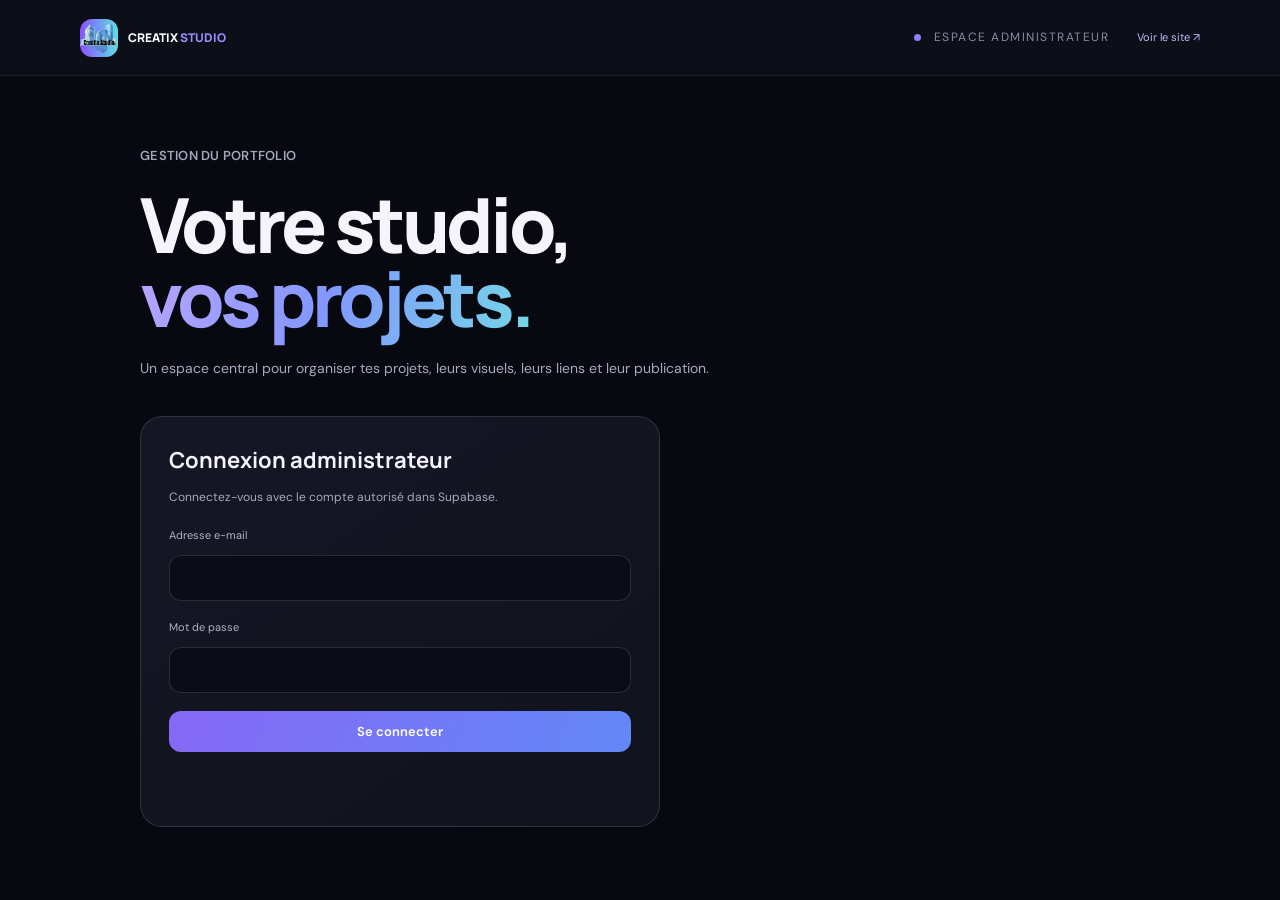
<file: admin.html>
<!doctype html>
<html lang="fr">
<head>
<meta charset="utf-8"><meta name="viewport" content="width=device-width,initial-scale=1">
<meta name="theme-color" content="#080910"><title>Administration — Creatix Studio</title><link rel="icon" type="image/png" sizes="128x128" href="assets/favicon.png">
<link rel="preconnect" href="https://fonts.googleapis.com"><link rel="preconnect" href="https://fonts.gstatic.com" crossorigin>
<link href="https://fonts.googleapis.com/css2?family=DM+Sans:wght@400;500;600;700&family=Manrope:wght@400;500;600;700;800&display=swap" rel="stylesheet">
<link rel="stylesheet" href="styles.css"><link rel="stylesheet" href="admin.css"><link rel="stylesheet" href="refine.css?v=12">
</head>
<body class="admin-body">
<header class="admin-header"><a class="admin-brand" href="index.html"><img src="assets/logo-creatix.png" alt=""><span>CREATIX <i>STUDIO</i></span></a><div><span class="admin-indicator"></span> ESPACE ADMINISTRATEUR</div><a href="index.html" class="admin-back">Voir le site ↗</a></header>
<main class="admin-main">
  <div class="admin-intro"><div class="eyebrow">GESTION DU PORTFOLIO</div><h1>Votre studio,<br><span class="gradient-text">vos projets.</span></h1><p>Un espace central pour organiser tes projets, leurs visuels, leurs liens et leur publication.</p></div>
  <section id="login-panel" class="admin-login"><h2>Connexion administrateur</h2><p>Connectez-vous avec le compte autorisé dans Supabase.</p><form id="login-form"><label for="admin-email">Adresse e-mail</label><input id="admin-email" name="email" type="email" autocomplete="username" required><label for="admin-password">Mot de passe</label><input id="admin-password" name="password" type="password" autocomplete="current-password" required><button class="admin-button primary" type="submit">Se connecter</button></form><p class="admin-feedback" id="login-feedback" role="status"></p></section>
  <section id="admin-workspace" hidden>
    <div class="admin-session"><span id="admin-session-email"></span><button class="admin-button" id="logout-button" type="button">Se déconnecter</button></div>
    <div class="admin-warning"><strong>Administration en ligne :</strong> les modifications sont enregistrées dans Supabase et deviennent visibles par tous les visiteurs. Les autorisations sont également vérifiées par la base de données.</div>
    <details class="admin-guide" open><summary>Dimensions idéales des images</summary><table>
      <tr><th>Logo d'un projet</th><td><b>512 × 512 px</b> · carré · PNG ou WebP (fond transparent possible)</td></tr>
      <tr><th>Captures (téléphone)</th><td><b>1080 × 2340 px</b> · portrait 9:19,5 · captures d'écran brutes, sans bordure</td></tr>
      <tr><th>Captures (paysage / web)</th><td><b>1920 × 1080 px</b> · 16:9</td></tr>
      <tr><th>Visuel d'accueil</th><td>C'est la <b>1re capture</b> des 3 premiers projets publiés (selon l'ordre d'affichage), en portrait 1080 × 2340 px</td></tr>
      <tr><th>Photo de profil du studio</th><td><b>512 × 512 px</b> · carré</td></tr>
      <tr><th>Bannière du studio</th><td><b>1920 × 600 px</b> · sujet au centre</td></tr>
      <tr><th>Limites</th><td>PNG, JPG ou WebP · 10 Mo maximum par image</td></tr></table></details>
    <section class="admin-identity"><div class="admin-section-heading"><h2>Identité du studio</h2><p>Photo de profil et bannière partagées sur tous les appareils via Supabase Storage.</p></div><div class="identity-grid"><div class="identity-card"><h3>Photo de profil / logo</h3><small class="admin-hint">Idéal : 512 × 512 px, carré.</small><img id="profile-preview" class="identity-preview avatar-preview" src="assets/logo-creatix.png" alt="Aperçu du profil"><input id="profile-upload" type="file" accept="image/png,image/jpeg,image/webp"><button class="admin-button" id="upload-profile" type="button">Enregistrer la photo</button></div><div class="identity-card"><h3>Bannière du studio</h3><small class="admin-hint">Idéal : 1920 × 600 px, sujet au centre.</small><img id="banner-preview" class="identity-preview banner-preview" alt="Aperçu de la bannière" hidden><input id="banner-upload" type="file" accept="image/png,image/jpeg,image/webp"><button class="admin-button" id="upload-banner" type="button">Enregistrer la bannière</button></div></div><p class="admin-feedback" id="identity-feedback" role="status"></p></section>
    <section class="admin-toolbar"><div><h2>Projets</h2><p id="project-count">Chargement…</p></div><button class="admin-button primary" id="add-project" type="button">＋ Ajouter un projet</button></section>
    <div id="project-list" class="admin-list"></div>
    <div class="admin-actions"><button class="admin-button primary" id="save-all" type="button">Enregistrer et publier</button></div>
    <p class="admin-feedback" id="feedback" role="status"></p>
  </section>
</main>
<script src="supabase-config.js"></script><script type="module" src="admin.js"></script>
</body></html>
</file>
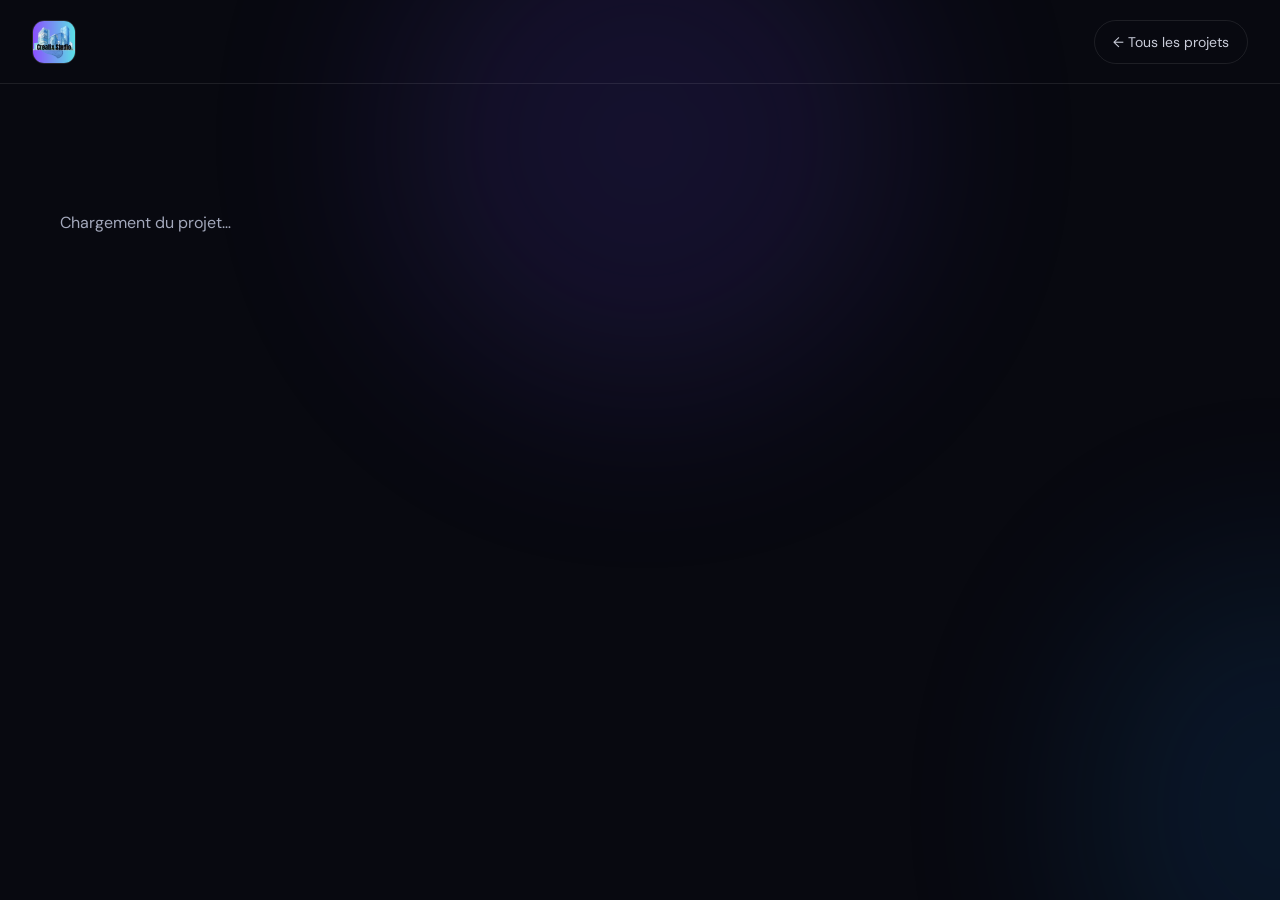
<file: projet.html>
<!doctype html>
<html lang="fr">
<head>
  <meta charset="utf-8">
  <meta name="viewport" content="width=device-width, initial-scale=1, viewport-fit=cover">
  <meta name="theme-color" content="#080910">
  <title>Projet — Creatix Studio</title>
  <link rel="icon" type="image/png" href="assets/favicon.png">
  <link rel="preconnect" href="https://fonts.googleapis.com"><link rel="preconnect" href="https://fonts.gstatic.com" crossorigin>
  <link href="https://fonts.googleapis.com/css2?family=DM+Sans:wght@400;500;600;700&family=Manrope:wght@400;500;600;700;800&display=swap" rel="stylesheet">
  <link rel="stylesheet" href="styles.css"><link rel="stylesheet" href="refine.css?v=12"><link rel="stylesheet" href="project.css?v=10">
</head>
<body class="project-page">
  <div class="ambient ambient-one" aria-hidden="true"></div><div class="ambient ambient-two" aria-hidden="true"></div>
  <header class="site-header"><a class="brand" href="index.html" aria-label="Creatix Studio, accueil"><img class="brand-logo" src="assets/logo-creatix.png" alt="Creatix Studio"></a><a class="back-link" href="index.html#projets">← Tous les projets</a></header>
  <main id="project-root" class="project-main"><p class="p-loading">Chargement du projet…</p></main>
  <div class="lightbox" id="lightbox" aria-hidden="true"><button class="lb-close" type="button" aria-label="Fermer">×</button><img alt=""></div>
  <script src="supabase-config.js"></script>
  <script type="module" src="projet.js"></script>
  <script src="enhance.js" defer></script>
</body>
</html>
</file>
<file: styles.css>
:root{--bg:#080910;--panel:#10121d;--panel2:#141725;--text:#f4f5fb;--muted:#989caf;--line:rgba(255,255,255,.09);--purple:#9b7bff;--blue:#5a8cff;--cyan:#66d9ed;--font:'DM Sans',sans-serif;--display:'Manrope',sans-serif}*{box-sizing:border-box}html{scroll-behavior:smooth;scroll-padding-top:90px}body{margin:0;background:var(--bg);color:var(--text);font-family:var(--font);overflow-x:hidden}a{color:inherit;text-decoration:none}.ambient{position:absolute;z-index:-1;pointer-events:none;border-radius:50%;filter:blur(100px);opacity:.15}.ambient-one{width:520px;height:520px;top:0;left:45%;background:#6444d8}.ambient-two{width:400px;height:500px;top:1150px;right:-240px;background:#176cbd}.section-wrap{width:min(1160px,calc(100% - 64px));margin-inline:auto}.site-header{height:88px;width:min(1320px,calc(100% - 64px));margin:auto;display:flex;align-items:center;justify-content:space-between;border-bottom:1px solid var(--line);position:relative;z-index:10}.brand{display:flex;align-items:center;gap:12px;font:800 13px var(--display);letter-spacing:1.3px}.brand-light{font-weight:500;color:#a7aabc}.brand-mark{width:30px;height:30px;border:1.5px solid #9a80ff;border-radius:10px;display:grid;place-items:center;transform:rotate(-9deg);box-shadow:0 0 22px #7955ff35}.brand-mark span{width:13px;height:13px;border:3px solid #b8a6ff;border-right-color:transparent;border-radius:50%;transform:rotate(-35deg)}.main-nav{display:flex;align-items:center;gap:38px;font-size:12px;color:#c0c3d0}.main-nav>a:not(.nav-contact):hover,.text-link:hover{color:white}.nav-contact{padding:13px 17px;border:1px solid #ffffff2c;border-radius:7px;color:white;transition:.25s}.nav-contact:hover{background:#fff;color:#090a12}.nav-contact span{margin-left:12px}.menu-toggle{display:none}.hero{min-height:690px;display:grid;grid-template-columns:1fr 1fr;align-items:center;position:relative;padding-top:35px;padding-bottom:65px}.hero-copy{position:relative;z-index:2;padding-bottom:30px}.eyebrow{font-size:10px;letter-spacing:2px;color:#aaaec1;font-weight:700;display:flex;align-items:center;gap:10px}.pulse-dot,.tag-dot{width:7px;height:7px;border-radius:50%;background:#7ce0cf;box-shadow:0 0 12px #7ce0cf}.hero h1,.section-heading h2,.studio-copy h2,.contact-inner h2{font:700 clamp(54px,6.4vw,88px)/1.04 var(--display);letter-spacing:-5px;margin:30px 0 23px}.gradient-text{background:linear-gradient(105deg,#b9a4ff 0%,#8297ff 48%,#74d8e7 100%);-webkit-background-clip:text;background-clip:text;color:transparent}.hero-lead{max-width:470px;font-size:16px;line-height:1.85;color:#aeb2c2}.hero-actions{display:flex;align-items:center;gap:30px;margin-top:35px}.button{min-height:50px;padding:0 20px;display:inline-flex;align-items:center;gap:26px;border-radius:6px;font-size:12px;font-weight:700;transition:transform .2s,box-shadow .2s}.button:hover{transform:translateY(-3px);box-shadow:0 12px 35px #7155db38}.button-primary{background:linear-gradient(110deg,#8a6bfa,#638cfb);color:white}.button-primary span{font-size:17px}.text-link{font-size:12px;color:#d1d3df;font-weight:600}.text-link span{margin-left:10px;color:#a996ff}.hero-note{display:flex;align-items:center;gap:12px;margin-top:70px;font-size:8px;letter-spacing:1.7px;color:#73788d}.note-line{width:32px;height:1px;background:#7e6bca}.hero-art{height:520px;position:relative;display:grid;place-items:center}.art-grid{position:absolute;inset:30px 0;background-image:linear-gradient(#ffffff09 1px,transparent 1px),linear-gradient(90deg,#ffffff09 1px,transparent 1px);background-size:36px 36px;mask-image:radial-gradient(ellipse,black 0%,transparent 72%);opacity:.6}.orbit{position:absolute;border:1px solid #a69aff28;border-radius:50%;transform:rotate(-28deg)}.orbit-a{width:430px;height:220px}.orbit-b{width:350px;height:460px;transform:rotate(58deg);border-color:#68b8e52c}.orbit-c{width:490px;height:300px;transform:rotate(76deg);border-style:dashed;border-color:#9c82ff25}.art-core{width:250px;height:250px;border-radius:50%;position:relative;display:grid;place-items:center;background:radial-gradient(circle at 35% 30%,#34305c,#15172c 48%,#0c0d17 72%);box-shadow:inset 0 0 45px #9e8aff28,0 0 100px #6e58d52c;border:1px solid #b9a9ff38}.core-glow{position:absolute;inset:18px;border-radius:50%;border:1px solid #a7a1ff30;box-shadow:0 0 30px #8e75ff25}.core-c{font:800 145px/.8 var(--display);letter-spacing:-18px;padding-right:16px;background:linear-gradient(135deg,#f4efff,#a58bff 55%,#5fcde6);color:transparent;background-clip:text;filter:drop-shadow(0 0 25px #a18aff72)}.core-caption{position:absolute;bottom:48px;right:23px;font:800 8px/1.4 var(--display);letter-spacing:2px;color:#d5d1f3}.core-caption span{color:#8c91ac;font-weight:500}.float-tag{position:absolute;padding:11px 14px;border:1px solid #ffffff1a;background:#10121dcc;backdrop-filter:blur(12px);border-radius:5px;font-size:8px;letter-spacing:1.5px;color:#c7c9d6;box-shadow:0 12px 40px #0005}.tag-top{top:75px;right:0}.tag-icon{font-size:15px;color:#ad9bff;margin-right:8px}.tag-bottom{bottom:70px;left:2px}.tag-dot{display:inline-block;margin-right:8px;width:6px;height:6px}.art-cross{position:absolute;color:#a797ff;font-size:22px;font-weight:200}.cross-one{top:100px;left:45px}.cross-two{right:50px;bottom:120px}.hero-index{position:absolute;bottom:30px;right:0;display:flex;align-items:center;gap:13px;color:#656a7d;font-size:9px}.hero-index span:first-child{color:#d4c8ff}.index-rule{width:55px;height:1px;background:#44465a}.ticker{overflow:hidden;border-block:1px solid var(--line);background:#0c0e17;padding:20px 0}.ticker-track{display:flex;align-items:center;justify-content:space-around;gap:45px;white-space:nowrap;min-width:1000px;animation:marquee 36s linear infinite}.ticker-track span{font:700 10px var(--display);letter-spacing:2px;color:#9da1b4}.ticker-track i{font-style:normal;color:#9880ff;font-size:14px}@keyframes marquee{to{transform:translateX(-15%)}}.section{padding-top:130px;padding-bottom:130px}.section-heading{display:flex;align-items:flex-end;justify-content:space-between;margin-bottom:55px}.section-heading h2,.studio-copy h2,.contact-inner h2{font-size:clamp(42px,5vw,62px);letter-spacing:-3.5px;line-height:1.12;margin:24px 0 0}.muted-heading{color:#73788d}.section-heading>p{max-width:320px;color:var(--muted);font-size:13px;line-height:1.8;margin:0 0 5px}.expertise-grid{display:grid;grid-template-columns:repeat(3,1fr);gap:15px}.expertise-card{min-height:265px;padding:27px 27px 25px;background:linear-gradient(145deg,#131522,#0e1019);border:1px solid var(--line);border-radius:9px;transition:.3s}.expertise-card:hover,.project-card:hover{transform:translateY(-5px);border-color:#9d8bff55}.card-top{display:flex;align-items:center;justify-content:space-between}.card-number{font-size:10px;color:#747a90;letter-spacing:1px}.line-icon{font-size:25px;color:#a997ff}.expertise-card h3{font:700 20px var(--display);margin:35px 0 12px}.expertise-card p,.project-info p{font-size:12px;line-height:1.8;color:#999eb2;margin:0}.card-tags{display:flex;gap:7px;flex-wrap:wrap;margin-top:24px}.card-tags span{font-size:9px;color:#b8b4d2;background:#a38aff12;border:1px solid #a38aff22;padding:6px 9px;border-radius:3px}.projects-section{background:#0b0d15;border-block:1px solid var(--line)}.projects-grid{display:grid;grid-template-columns:repeat(2,1fr);gap:22px}.project-card{border:1px solid var(--line);border-radius:8px;overflow:hidden;background:#10121c;transition:.3s}.project-visual{height:285px;position:relative;overflow:hidden;display:grid;place-items:center}.project-large{grid-column:span 2}.project-large .project-visual{height:350px}.visual-label{position:absolute;bottom:17px;left:18px;font-size:8px;letter-spacing:2px;color:#ffffff8a}.visual-timood{background:radial-gradient(ellipse at 55% 40%,#463d85,#1c2044 50%,#101426)}.mock-window{width:310px;height:255px;border-radius:12px;background:#f5f4ff;box-shadow:0 25px 80px #05071688;overflow:hidden;transform:rotate(-4deg)}.mock-bar{height:28px;background:#e7e5f5;display:flex;align-items:center;padding:0 10px;gap:4px}.mock-bar i{width:5px;height:5px;border-radius:50%;background:#b0abc9}.mock-bar span{margin-left:auto;font:800 8px var(--display);letter-spacing:1px;color:#565074}.mood-content{padding:24px 28px;color:#272448;position:relative}.mood-orb{position:absolute;width:115px;height:115px;border-radius:50%;right:28px;top:36px;background:radial-gradient(circle at 35% 30%,#fff9,#c2a6ff 28%,#7d72df 70%);box-shadow:0 8px 25px #8772db65}.mood-content small{font-size:7px;letter-spacing:1.5px;color:#7c779e}.mood-content strong{display:block;font:800 25px/1.15 var(--display);margin-top:13px;letter-spacing:-1px}.mood-pills{display:flex;gap:9px;margin-top:25px}.mood-pills b{width:27px;height:27px;border-radius:50%;display:grid;place-items:center;background:#e8e3ff;color:#7563c3;font-size:12px}.visual-spingo{background:radial-gradient(circle at 50% 45%,#4c2c89,#20173e 55%,#131020)}.wheel{width:205px;height:205px;border-radius:50%;background:conic-gradient(#8b65ed 0 25%,#4234a5 25% 50%,#c17be9 50% 75%,#6259d8 75%);border:8px solid #c6aaff;box-shadow:0 0 0 8px #ffffff18,0 20px 50px #05020f88;position:relative;display:grid;place-items:center}.wheel:after{content:'';position:absolute;top:-19px;border-left:12px solid transparent;border-right:12px solid transparent;border-top:24px solid #fff;filter:drop-shadow(0 3px 4px #0008)}.wheel-center{width:54px;height:54px;background:#151024;border:3px solid #d7c4ff;border-radius:50%;display:grid;place-items:center;font:800 24px var(--display);z-index:1}.wheel>span{position:absolute;font-size:9px;font-weight:700;color:white}.wheel>span:nth-of-type(1){top:25px;right:43px}.wheel>span:nth-of-type(2){bottom:36px;right:32px}.wheel>span:nth-of-type(3){bottom:36px;left:32px}.wheel>span:nth-of-type(4){top:25px;left:43px}.visual-homespace{background:radial-gradient(ellipse at 50% 80%,#244b65,#142b3c 52%,#101923)}.home-ui{width:235px;height:245px;border-radius:14px;background:#f0f5f8;color:#203a4c;padding:16px;box-shadow:0 25px 65px #020a1280;transform:rotate(4deg)}.home-top{display:flex;justify-content:space-between;font:800 12px var(--display)}.home-top span span{color:#4ba8b8}.home-top b{font-size:17px}.home-welcome{font-size:12px;margin-top:26px;line-height:1.5}.home-widgets{display:flex;gap:7px;margin-top:18px}.home-widgets i{height:55px;flex:1;border-radius:7px;background:linear-gradient(145deg,#cce7ed,#a9d3dc)}.home-widgets i:nth-child(2){background:linear-gradient(145deg,#e8dcff,#c7b9ee)}.home-widgets i:nth-child(3){background:linear-gradient(145deg,#ffe8c9,#e9cba9)}.home-nav{display:flex;justify-content:space-around;margin-top:23px;color:#5b8795}.visual-waterly{background:radial-gradient(circle at 50% 50%,#1f627e,#102a45 60%,#0c1b31)}.water-phone{width:155px;height:240px;border-radius:19px;background:linear-gradient(155deg,#e8f8ff,#cdeafa);padding:15px;color:#174a68;box-shadow:0 25px 60px #030b1d99;transform:rotate(-5deg)}.water-header{font:800 13px var(--display);display:flex;justify-content:space-between}.water-header span{color:#42a9d1}.water-ring{width:105px;height:105px;border-radius:50%;margin:20px auto 13px;border:8px solid #b4e2f1;border-top-color:#329ac4;border-right-color:#329ac4;display:grid;place-items:center;transform:rotate(-25deg)}.water-ring>div{transform:rotate(25deg);display:flex;flex-direction:column;align-items:center}.water-ring strong{font:800 24px var(--display)}.water-ring small{font-size:8px;color:#6e9cb1}.water-bars{display:flex;gap:5px;justify-content:center}.water-bars i{width:17px;height:5px;border-radius:5px;background:#76c4df}.water-bars i:nth-child(n+4){background:#c3e5f0}.visual-smartgate{background:linear-gradient(145deg,#29324b,#111a2c)}.gate-scene{width:260px;height:190px;position:relative}.gate-sun{position:absolute;right:25px;top:12px;width:55px;height:55px;border-radius:50%;background:linear-gradient(135deg,#d4c7ff,#6e86cb);box-shadow:0 0 40px #8da2ff66}.gate-line{position:absolute;bottom:40px;width:100%;height:1px;background:#8ea2c855}.gate-door{position:absolute;bottom:42px;left:35px;width:180px;height:100px;border:2px solid #9aadd1;background:linear-gradient(145deg,#384a67,#1a2a43);display:flex;gap:8px;padding:9px}.gate-door i{flex:1;border:1px solid #9baecc66;background:#9eb3d01a}.gate-base{position:absolute;bottom:29px;left:20px;width:210px;height:10px;background:#9aabc6;border-radius:3px}.gate-signal{position:absolute;top:15px;left:0;font-size:8px;letter-spacing:2px;color:#a4d6df}.visual-security{background:radial-gradient(circle at 50%,#253b4d,#101c2c 65%,#0b1421)}.security-radar{width:200px;height:200px;border:1px solid #6ac7d044;border-radius:50%;position:relative;background:repeating-radial-gradient(circle,transparent 0 32px,#65d0dc25 33px 34px),linear-gradient(90deg,transparent 49.5%,#65d0dc25 50%,transparent 50.5%),linear-gradient(0deg,transparent 49.5%,#65d0dc25 50%,transparent 50.5%);overflow:hidden}.radar-sweep{position:absolute;inset:0;background:conic-gradient(from 0deg,transparent 0 270deg,#67d5d04c 360deg);border-radius:50%;animation:spin 7s linear infinite}.radar-center{position:absolute;inset:0;display:grid;place-items:center;color:#8be0d8;font-size:27px}.radar-point{position:absolute;width:7px;height:7px;border-radius:50%;background:#8be0d8;top:54px;right:48px;box-shadow:0 0 15px #8be0d8}@keyframes spin{to{transform:rotate(360deg)}}.project-info{display:flex;justify-content:space-between;align-items:center;padding:22px 23px 24px}.project-type{font-size:8px;letter-spacing:1.7px;color:#9385d3}.project-info h3{font:700 21px var(--display);margin:7px 0}.project-info p{max-width:390px}.project-arrow{font-size:21px;color:#a897ff;padding:0 5px}.projects-footnote{font-size:10px;color:#777d91;margin-top:22px}.studio-section{display:grid;grid-template-columns:.85fr 1fr;gap:110px;align-items:center}.studio-symbol{height:350px;display:grid;place-items:center;position:relative}.symbol-ring{width:250px;height:250px;border:1px solid #a48aff40;border-radius:50%;box-shadow:0 0 90px #7d62db20,inset 0 0 50px #7d62db12;position:absolute}.symbol-ring:before,.symbol-ring:after{content:'';position:absolute;inset:-27px;border:1px dashed #8f7be52a;border-radius:50%;transform:rotate(35deg)}.symbol-ring:after{inset:25px;border-style:solid;border-color:#8f7be522;transform:rotate(-25deg)}.symbol-letter{font:800 180px var(--display);letter-spacing:-20px;padding-right:20px;background:linear-gradient(135deg,#e3dcff,#9073ff 55%,#5fc9e2);color:transparent;background-clip:text;filter:drop-shadow(0 0 25px #8b75f966)}.studio-symbol>span{position:absolute;bottom:35px;font-size:8px;letter-spacing:3px;color:#777d92}.studio-copy h2{margin-bottom:22px}.studio-copy p{color:#9fa4b7;font-size:13px;line-height:1.9;max-width:500px}.studio-copy .studio-lead{font-size:16px;color:#e0e1eb;line-height:1.7}.studio-copy .text-link{display:inline-block;margin-top:20px}.contact-section{border-block:1px solid var(--line);background:radial-gradient(ellipse at 75% 40%,#24204b 0%,#10111d 48%,#0b0d15 100%);padding:110px 0}.contact-inner{display:grid;grid-template-columns:1fr .75fr;gap:80px;align-items:center}.contact-inner h2{margin-bottom:22px}.contact-inner>div:first-child>p{color:#a2a6b7;font-size:13px;line-height:1.8;max-width:390px}.contact-card{padding:30px;background:#111321c9;border:1px solid #ffffff1a;border-radius:10px;box-shadow:0 20px 70px #0004}.contact-orb{width:42px;height:42px;display:grid;place-items:center;border-radius:50%;background:linear-gradient(135deg,#9476ff,#65bfe5);font-size:20px;margin-bottom:25px}.contact-card>span{font-size:8px;letter-spacing:1.7px;color:#9990c9}.contact-card h3{font:700 27px var(--display);margin:10px 0}.contact-card p{font-size:12px;line-height:1.8;color:#9da2b5;margin-bottom:22px}.contact-card small{display:block;margin-top:13px;font-size:9px;color:#777d90}.site-footer{background:#080910}.footer-main{height:105px;display:flex;align-items:center;justify-content:space-between;border-bottom:1px solid var(--line)}.footer-main>p{font-size:11px;color:#8b90a2}.back-top{font-size:8px;letter-spacing:1.5px;color:#9b9fb0}.footer-bottom{min-height:65px;display:flex;justify-content:space-between;align-items:center;font-size:9px;color:#707588}.footer-bottom b{color:#a18bff;margin-left:7px}
@media(max-width:800px){.section-wrap{width:min(100% - 42px,620px)}.site-header{width:calc(100% - 42px);height:75px}.main-nav{gap:18px}.main-nav>a{font-size:10px}.nav-contact{padding:11px}.hero{min-height:auto;grid-template-columns:1fr;padding-top:85px;padding-bottom:65px}.hero-copy{padding-bottom:0}.hero h1{font-size:76px}.hero-art{height:430px;margin-top:25px}.hero-index{bottom:15px}.section{padding-top:95px;padding-bottom:95px}.section-heading{gap:30px}.section-heading>p{max-width:250px}.expertise-card{padding:22px;min-height:285px}.studio-section{gap:45px}.studio-symbol{height:290px}.symbol-ring{width:205px;height:205px}.symbol-letter{font-size:150px}.contact-inner{gap:35px}}
@media(max-width:600px){.section-wrap{width:calc(100% - 40px)}.site-header{width:calc(100% - 40px)}.menu-toggle{display:flex;width:40px;height:40px;border:1px solid var(--line);border-radius:6px;background:#10121c;flex-direction:column;align-items:center;justify-content:center;gap:5px}.menu-toggle span{width:16px;height:1px;background:white;transition:.2s}.main-nav{position:absolute;top:74px;left:-20px;right:-20px;padding:22px 20px 25px;background:#0c0e18f5;backdrop-filter:blur(18px);border-bottom:1px solid var(--line);display:none;align-items:stretch;flex-direction:column;gap:20px}.main-nav.open{display:flex}.main-nav>a{font-size:13px}.nav-contact{text-align:center}.hero{padding-top:70px}.hero h1{font-size:62px;letter-spacing:-4px}.hero-lead{font-size:14px}.hero-actions{gap:20px;flex-wrap:wrap}.hero-note{margin-top:48px;font-size:7px}.hero-art{height:340px;margin-top:15px}.art-core{width:190px;height:190px}.core-c{font-size:112px}.core-caption{bottom:34px;right:17px;font-size:7px}.orbit-a{width:320px;height:170px}.orbit-b{width:280px;height:360px}.orbit-c{width:350px;height:230px}.tag-top{top:35px;right:-5px}.tag-bottom{bottom:30px;left:-4px;font-size:7px}.cross-one{left:10px;top:70px}.cross-two{right:15px;bottom:85px}.section{padding-top:78px;padding-bottom:78px}.section-heading{display:block;margin-bottom:35px}.section-heading h2,.studio-copy h2,.contact-inner h2{font-size:44px;letter-spacing:-2.5px}.section-heading>p{margin-top:22px}.expertise-grid{grid-template-columns:1fr;gap:12px}.expertise-card{min-height:225px}.expertise-card h3{margin-top:24px}.card-tags{margin-top:17px}.projects-grid{grid-template-columns:1fr;gap:15px}.project-large{grid-column:auto}.project-large .project-visual,.project-visual{height:250px}.mock-window{transform:scale(.88) rotate(-4deg)}.studio-section{grid-template-columns:1fr;gap:25px}.studio-symbol{height:250px;order:2}.studio-copy{order:1}.symbol-ring{width:185px;height:185px}.symbol-letter{font-size:135px}.studio-symbol>span{bottom:12px}.contact-section{padding:80px 0}.contact-inner{grid-template-columns:1fr;gap:30px}.contact-card{padding:25px}.footer-main{height:auto;padding:25px 0;gap:15px;flex-wrap:wrap}.footer-main>p{order:3;width:100%;margin:0}.footer-bottom{padding:17px 0;gap:10px;align-items:flex-start;flex-direction:column}.ticker-track{gap:28px}.ticker{padding:17px 0}}
@media(prefers-reduced-motion:reduce){*,*::before,*::after{scroll-behavior:auto!important;animation-duration:.01ms!important;animation-iteration-count:1!important;transition-duration:.01ms!important}}

/* Official Creatix Studio identity and replaceable project screenshots */
.brand-logo{display:block;width:54px;height:54px;object-fit:cover;border-radius:12px;border:1px solid #ffffff20}
.brand{gap:12px}
.hero-art{display:flex;align-items:center;justify-content:center;overflow:hidden}
.hero-logo-frame{width:min(100%,430px);aspect-ratio:1;border-radius:22px;overflow:hidden;box-shadow:0 25px 90px #0008,0 0 55px #8e70ff30;border:1px solid #ffffff25}
.hero-logo{display:block;width:100%;height:100%;object-fit:cover}
.project-visual{position:relative;overflow:hidden}
.project-screenshot{position:absolute;inset:0;width:100%;height:100%;object-fit:cover;z-index:3}
.project-screenshot[hidden]{display:none}
@media(max-width:600px){.brand-logo{width:46px;height:46px}.hero-logo-frame{width:min(88%,340px);border-radius:16px}}

/* Creatix Studio v3 — softer geometry, scroll motion and project status */
:root { --radius-card: 22px; }
.expertise-card,.project-card,.contact-card,.hero-logo-frame,.button,.nav-contact,
.mock-window,.home-ui,.water-phone,.float-tag,.menu-toggle,.card-tags span {
  border-radius: 18px;
}
.project-card { border-radius: 24px; }
.project-visual { border-radius: 22px 22px 0 0; }
.project-info { align-items: flex-start; gap: 18px; }
.project-status {
  display:inline-flex; align-items:center; gap:7px; margin-top:12px;
  padding:7px 11px; border:1px solid #9b87ff35; border-radius:999px;
  background:#8d76ff14; color:#c5b9ff; font-size:9px; font-weight:700;
  letter-spacing:.35px;
}
.project-status::before { content:""; width:6px; height:6px; border-radius:50%; background:#a891ff; box-shadow:0 0 12px #a891ff; }
.project-card[hidden] { display:none !important; }
.reveal { opacity:0; transform:translateY(34px) scale(.985); filter:blur(5px);
  transition:opacity .75s cubic-bezier(.2,.7,.2,1),transform .75s cubic-bezier(.2,.7,.2,1),filter .75s ease;
  transition-delay:var(--reveal-delay,0ms);
}
.reveal.is-visible { opacity:1; transform:translateY(0) scale(1); filter:blur(0); }
.hero-copy.reveal { transform:translateX(-28px); }
.hero-copy.reveal.is-visible { transform:translateX(0); }
.hero-art.reveal { transform:translateX(28px) scale(.97); }
.hero-art.reveal.is-visible { transform:translateX(0) scale(1); }
.expertise-card,.project-card { transition:transform .45s cubic-bezier(.2,.7,.2,1),border-color .35s,box-shadow .35s; }
.expertise-card:hover,.project-card:hover { transform:translateY(-8px); box-shadow:0 22px 70px #0005; }
.closing-section { padding-top:70px; padding-bottom:120px; }
.closing-card { padding:clamp(32px,7vw,76px); border:1px solid #a58cff30; border-radius:30px;
  background:radial-gradient(ellipse at 85% 15%,#51418b55,transparent 45%),linear-gradient(135deg,#171629,#0d101a);
  box-shadow:0 30px 100px #0004; }
.closing-card h2 { font:800 clamp(42px,6vw,68px)/1.05 var(--display); letter-spacing:-3px; margin:25px 0 18px; }
.closing-card p { max-width:530px; color:#aeb2c2; font-size:14px; line-height:1.9; margin-bottom:28px; }
.footer-links { display:flex; align-items:center; gap:22px; }
.admin-entry { color:#777d91; font-size:8px; letter-spacing:1.5px; transition:color .2s; }
.admin-entry:hover { color:#c1b3ff; }
@media(max-width:600px) {
  .closing-section { padding-top:40px; padding-bottom:75px; }
  .closing-card { border-radius:24px; }
  .closing-card h2 { letter-spacing:-2px; }
}
@media(prefers-reduced-motion:reduce) {
  .reveal,.reveal.is-visible { opacity:1; transform:none; filter:none; transition:none; }
}

/* V4: social contact and clickable project details */
.project-card{cursor:pointer}.project-card:focus-visible{outline:2px solid #a996ff;outline-offset:5px}
.contact-reworked{align-items:center}
.social-contact-card{display:grid;gap:13px;padding:22px;border:1px solid #ffffff1b;border-radius:24px;background:#111321c9;box-shadow:0 22px 70px #0004}
.social-link{display:flex;align-items:center;gap:15px;min-width:min(100%,390px);padding:18px;border-radius:17px;text-decoration:none;color:#f7f5ff;background:#ffffff08;border:1px solid #ffffff12;transition:transform .25s,border-color .25s,background .25s}
.social-link:hover{transform:translateY(-3px);border-color:#a18bff70;background:#a18bff12}
.social-icon{width:42px;height:42px;display:grid;place-items:center;border-radius:14px;font-size:20px;background:linear-gradient(135deg,#8d6cff,#4d8be9)}
.youtube-link .social-icon{background:linear-gradient(135deg,#f34d66,#a91f52)}
.social-link small{display:block;color:#8e93a8;font-size:8px;letter-spacing:1.5px;margin-bottom:5px}
.social-link strong{font:700 13px var(--display)}.social-arrow{margin-left:auto;color:#b5a5ff;font-size:19px}
.social-note{margin:5px 3px 0;color:#8f94a8;font-size:10px}
.project-modal{position:fixed;inset:0;z-index:1000;display:grid;place-items:center;padding:24px;opacity:0;visibility:hidden;transition:opacity .3s,visibility .3s}
.project-modal.open{opacity:1;visibility:visible}.project-modal-backdrop{position:absolute;inset:0;background:#05060bdc;backdrop-filter:blur(12px)}
.project-modal-panel{position:relative;width:min(100%,760px);max-height:min(90vh,900px);overflow:auto;border:1px solid #ffffff20;border-radius:28px;background:linear-gradient(145deg,#171827,#0c0e17);box-shadow:0 35px 120px #000b;transform:translateY(24px) scale(.98);transition:transform .35s cubic-bezier(.2,.7,.2,1)}
.project-modal.open .project-modal-panel{transform:translateY(0) scale(1)}
.modal-close{position:absolute;z-index:2;top:15px;right:15px;width:42px;height:42px;border:1px solid #ffffff30;border-radius:50%;background:#090a13cc;color:white;font-size:27px;cursor:pointer}
.modal-eyebrow{padding:25px 30px 15px;color:#a997ff;font-size:9px;letter-spacing:2px}
.modal-visual{height:260px;margin:0 22px;overflow:hidden;border-radius:20px;background:radial-gradient(circle at 50% 50%,#43366e,#111522);display:grid;place-items:center}
.modal-visual img{width:100%;height:100%;object-fit:contain}.modal-content{padding:25px 32px 35px}
.modal-type{color:#a997ff;font-size:9px;letter-spacing:1.7px}.modal-content h2{font:800 clamp(32px,5vw,48px)/1.1 var(--display);letter-spacing:-2px;margin:10px 0}
.modal-content>p{color:#c2c5d3;font-size:14px;line-height:1.8;margin:20px 0 12px}.modal-detail{color:#969caf;font-size:13px;line-height:1.9;white-space:pre-line}
body.modal-open{overflow:hidden}.footer-links{flex-wrap:wrap}.footer-links>a:not(.back-top):not(.admin-entry){color:#aaa0d5;font-size:9px}
@media(max-width:600px){.project-modal{padding:10px}.project-modal-panel{border-radius:22px;max-height:94vh}.modal-eyebrow{padding:22px 20px 12px}.modal-visual{height:210px;margin:0 12px;border-radius:16px}.modal-content{padding:22px 21px 28px}.social-contact-card{padding:14px}}

/* V5: colored project states, direct contact form and social image marks */
.project-status{border:1px solid transparent}
.project-status::before{box-shadow:none}
.project-status.status-progress{color:#80b8ff;background:#3188ff18;border-color:#4b9bff40}
.project-status.status-progress::before{background:#55a4ff;box-shadow:0 0 12px #55a4ff}
.project-status.status-soon{color:#f5c66b;background:#f5b94218;border-color:#f5b94245}
.project-status.status-soon::before{background:#f5bd4f;box-shadow:0 0 12px #f5bd4f}
.project-status.status-done{color:#75e0a4;background:#2dd47718;border-color:#2dd47745}
.project-status.status-done::before{background:#49d88b;box-shadow:0 0 12px #49d88b}
.project-status.status-paused{color:#c1a9ff;background:#9b78ff18;border-color:#9b78ff45}
.project-status.status-paused::before{background:#a98aff;box-shadow:0 0 12px #a98aff}
.contact-reworked{align-items:start}
.contact-email{display:inline-flex;gap:12px;align-items:center;margin:16px 0 22px;color:#c6baff;font-size:13px;text-decoration:none}
.contact-socials{display:flex;gap:12px;flex-wrap:wrap}
.social-icon-link{display:flex;align-items:center;gap:9px;padding:10px 13px;border:1px solid #ffffff1c;border-radius:14px;background:#ffffff08;color:#e9e7f5;text-decoration:none;font-size:11px;transition:transform .2s,border-color .2s}
.social-icon-link:hover{transform:translateY(-3px);border-color:#a995ff88}
.social-icon-link img{width:25px;height:25px;object-fit:contain}
.contact-form{display:grid;gap:10px;padding:26px;border:1px solid #ffffff1c;border-radius:24px;background:linear-gradient(145deg,#171827,#10121d);box-shadow:0 24px 75px #0005}
.form-heading{display:flex;justify-content:space-between;align-items:center;margin-bottom:9px}
.form-heading span{font-size:9px;letter-spacing:1.8px;color:#b9aaff;font-weight:700}
.form-heading small,.form-note{color:#858ba0;font-size:10px}
.contact-form label{font-size:10px;color:#b7bbca;margin-top:5px}
.contact-form input,.contact-form textarea{width:100%;border:1px solid #ffffff20;border-radius:12px;background:#090b14;color:#f5f4fb;padding:13px 14px;font:13px "DM Sans",sans-serif;outline:none;resize:vertical}
.contact-form input:focus,.contact-form textarea:focus{border-color:#a28bff;box-shadow:0 0 0 3px #a28bff18}
.contact-form input::placeholder,.contact-form textarea::placeholder{color:#666d82}
.contact-submit{border:0;cursor:pointer;margin-top:8px;justify-content:center}
.form-note{line-height:1.6;margin:0}
.footer-social{display:inline-flex;align-items:center;gap:7px}
.footer-social img{width:17px;height:17px;object-fit:contain}
@media(max-width:760px){.contact-form{padding:20px}.contact-reworked{gap:30px}}

/* V7 — responsive layout, remote media and screenshot galleries */
.admin-identity{margin:34px 0 48px;padding:24px;border:1px solid #ffffff18;border-radius:22px;background:linear-gradient(145deg,#151725,#10121c)}
.admin-section-heading h2{font:700 22px Manrope;margin:0 0 6px}.admin-section-heading p,.admin-hint{font-size:11px;color:#9298ad;line-height:1.6;margin:0 0 18px}
.identity-grid{display:grid;grid-template-columns:1fr 1fr;gap:16px}.identity-card{min-width:0;padding:18px;border:1px solid #ffffff16;border-radius:17px;background:#0b0d16;display:flex;flex-direction:column;align-items:flex-start;gap:12px}.identity-card h3{font:700 14px Manrope;margin:0}.identity-card input[type=file],.admin-field input[type=file]{max-width:100%;color:#aeb2c4;font:11px 'DM Sans'}.identity-preview{display:block;max-width:100%;object-fit:cover;border:1px solid #ffffff20;background:#161827}.avatar-preview{width:112px;height:112px;border-radius:50%}.banner-preview{width:100%;height:130px;border-radius:13px;object-position:center}.screenshot-previews{display:flex;flex-wrap:wrap;gap:10px;margin-top:5px}.screenshot-thumb{position:relative;width:112px;height:82px;border-radius:10px;overflow:hidden;border:1px solid #ffffff25;background:#171a29}.screenshot-thumb img{width:100%;height:100%;object-fit:cover}.screenshot-thumb button{position:absolute;right:5px;top:5px;width:24px;height:24px;border:0;border-radius:50%;background:#090a13dd;color:#fff;font-size:18px;cursor:pointer}.studio-profile-image{width:100%;height:100%;object-fit:cover;border-radius:inherit;position:absolute;inset:0}.studio-symbol{position:relative;overflow:hidden}.modal-visual{height:auto;min-height:180px;max-height:460px;padding:12px;display:flex;flex-wrap:wrap;align-items:center;justify-content:center;gap:10px}.modal-visual img{width:auto;max-width:100%;height:auto;max-height:420px;object-fit:contain;border-radius:12px;flex:1 1 280px}
@media(max-width:900px){.section-wrap{width:min(100% - 48px,1120px)}.hero{gap:28px}.hero-copy{max-width:620px}.expertise-grid{grid-template-columns:repeat(2,minmax(0,1fr))}.projects-grid{grid-template-columns:repeat(2,minmax(0,1fr))}.contact-inner{gap:32px}}
@media(max-width:640px){.section-wrap{width:calc(100% - 36px)}.site-header{padding-inline:18px}.main-nav{right:18px;left:18px}.hero{min-height:auto;padding-top:64px;padding-bottom:56px;grid-template-columns:1fr}.hero-copy h1{font-size:clamp(42px,12vw,64px);letter-spacing:-2.8px}.hero-lead{font-size:14px}.hero-art{max-width:300px;margin:12px auto 0}.hero-index{display:none}.section{padding-top:72px;padding-bottom:72px}.section-heading{display:grid;grid-template-columns:1fr;gap:14px}.section-heading h2{font-size:clamp(34px,9vw,48px)}.expertise-grid,.projects-grid{grid-template-columns:1fr;gap:16px}.project-card,.project-large{grid-column:auto}.project-visual{min-height:220px}.project-info{padding:20px}.studio-section{grid-template-columns:1fr;gap:30px}.studio-symbol{width:min(100%,270px);margin:auto}.contact-inner{grid-template-columns:1fr}.contact-form{padding:20px}.footer-main{display:grid;grid-template-columns:1fr;gap:15px}.footer-links{justify-content:flex-start;gap:14px}.footer-bottom{gap:10px;flex-direction:column;align-items:flex-start}.project-modal{padding:8px}.project-modal-panel{max-height:95dvh}.modal-visual{margin:0 10px;max-height:40vh}.modal-visual img{max-height:36vh;flex-basis:100%}.modal-content{padding:20px}.admin-header{height:auto;min-height:68px;flex-wrap:wrap;padding:12px 16px}.admin-back{margin-left:auto}.admin-main{width:calc(100% - 28px);margin:34px auto 60px}.admin-intro h1{font-size:clamp(42px,12vw,60px)}.admin-identity{padding:16px}.identity-grid{grid-template-columns:1fr}.identity-card{width:100%}.admin-toolbar{flex-direction:column;align-items:stretch}.admin-toolbar .admin-button{width:100%}.admin-project{padding:16px}.admin-project-head{align-items:flex-start;gap:8px;flex-direction:column}.admin-session{align-items:flex-start;flex-direction:column}.admin-session .admin-button{width:100%}.admin-project-actions .admin-button{width:100%}}
@media(min-width:641px) and (max-width:900px){.hero{grid-template-columns:1fr .8fr}.studio-section{gap:35px}.contact-inner{grid-template-columns:1fr 1fr}}
@media(prefers-reduced-motion:reduce){.reveal{opacity:1;transform:none;filter:none;transition:none}}

/* V8 — captures lisibles, sans recadrage ni agrandissement excessif */
.project-visual{display:grid;place-items:center;isolation:isolate;background:#111421;min-height:260px;}
.project-screenshot{position:relative;inset:auto;display:block;width:100%;height:100%;max-height:420px;object-fit:contain;object-position:center;background:transparent;padding:10px;z-index:4;}
.project-screenshot[hidden]{display:none!important}
.project-visual:has(.project-screenshot:not([hidden])) .mock-window,
.project-visual:has(.project-screenshot:not([hidden])) .wheel,
.project-visual:has(.project-screenshot:not([hidden])) .home-ui,
.project-visual:has(.project-screenshot:not([hidden])) .water-phone{display:none!important}
.project-visual:has(.project-screenshot:not([hidden])) .visual-label{z-index:5}
.modal-visual{height:auto;max-height:65vh;min-height:0;padding:12px;display:grid;grid-template-columns:repeat(auto-fit,minmax(min(100%,280px),1fr));align-items:start;gap:14px;overflow-y:auto;}
.modal-shot{margin:0;min-width:0;display:grid;place-items:center;min-height:120px;max-height:60vh;border:1px solid #ffffff18;border-radius:14px;background:#090b13;overflow:hidden;}
.modal-shot img{display:block;width:100%;height:auto;max-height:58vh;object-fit:contain;border-radius:12px;}
.modal-links{display:flex;flex-wrap:wrap;gap:10px;margin-top:24px;}
.project-link-button{display:inline-flex;align-items:center;gap:8px;padding:11px 15px;border-radius:999px;border:1px solid #9b7bff55;background:linear-gradient(120deg,#8b6cff22,#5a8cff18);color:#d9d0ff;font-size:12px;font-weight:700;transition:transform .2s,border-color .2s,background .2s;}
.project-link-button:hover{transform:translateY(-2px);border-color:#a995ff;background:#8b6cff35;}
@media(max-width:640px){.project-visual{min-height:220px}.project-screenshot{max-height:300px;padding:8px}.modal-visual{grid-template-columns:1fr;max-height:52vh}.modal-shot img{max-height:48vh}.modal-links{gap:8px}.project-link-button{font-size:11px;padding:10px 13px}}
</file>
<file: admin.css>
*{box-sizing:border-box}body.admin-body{margin:0;background:#080910;color:#f5f4fb;font-family:"DM Sans",sans-serif;min-height:100vh}.admin-header{height:76px;padding:0 max(24px,calc((100vw - 1120px)/2));display:flex;align-items:center;gap:28px;border-bottom:1px solid #ffffff12;background:#0c0e18}.admin-brand{display:flex;align-items:center;gap:10px;color:#fff;text-decoration:none;font:800 12px Manrope}.admin-brand img{width:38px;height:38px;object-fit:cover;border-radius:12px}.admin-brand i{font-style:normal;color:#9d8bff}.admin-header>div{margin-left:auto;color:#888da2;font-size:9px;letter-spacing:1.5px}.admin-indicator{display:inline-block;width:7px;height:7px;border-radius:50%;background:#8f7cff;margin-right:8px}.admin-back{color:#c5b9ff;text-decoration:none;font-size:11px}.admin-main{width:min(100% - 40px,1000px);margin:70px auto 100px}.admin-intro h1{font:800 clamp(48px,7vw,76px)/.98 Manrope;letter-spacing:-4px;margin:20px 0}.admin-intro p,.admin-warning{color:#a6aabd;line-height:1.8;font-size:13px;max-width:680px}.admin-warning{max-width:none;padding:18px 20px;border:1px solid #9d86ff33;background:#9d86ff0d;border-radius:18px;margin:30px 0 55px}.admin-warning strong{color:#d4caff}.admin-toolbar{display:flex;align-items:center;justify-content:space-between;margin-bottom:20px}.admin-toolbar h2{font:700 24px Manrope;margin:0 0 5px}.admin-toolbar p{font-size:11px;color:#858ba0;margin:0}.admin-list{display:grid;gap:14px}.admin-project{padding:22px;border:1px solid #ffffff17;border-radius:22px;background:linear-gradient(145deg,#151725,#10121c)}.admin-project-head{display:flex;align-items:center;justify-content:space-between;margin-bottom:18px}.admin-project-head strong{font:700 17px Manrope}.admin-id{font-size:9px;color:#858ba0;letter-spacing:1px}.admin-fields{display:grid;grid-template-columns:1fr 1fr;gap:14px}.admin-field{display:grid;gap:7px}.admin-field.full{grid-column:1/-1}.admin-field label{font-size:10px;color:#9ea3b7;letter-spacing:.6px}.admin-field input,.admin-field textarea,.admin-field select{width:100%;border:1px solid #ffffff20;border-radius:12px;background:#0b0d16;color:#f4f2ff;padding:12px 13px;font:13px "DM Sans";outline:none}.admin-field textarea{min-height:75px;resize:vertical}.admin-field input:focus,.admin-field textarea:focus,.admin-field select:focus{border-color:#9b87ff}.admin-check{display:flex;align-items:center;gap:9px;color:#aeb2c4;font-size:12px}.admin-project-actions{display:flex;justify-content:flex-end;gap:10px;margin-top:16px}.admin-button{border:1px solid #ffffff22;background:#171a29;color:#d5d7e2;border-radius:12px;padding:11px 15px;font:600 11px "DM Sans";cursor:pointer}.admin-button.primary{background:linear-gradient(110deg,#8668f5,#6288f7);border:0;color:white}.admin-button.danger{color:#ff9baf;border-color:#ff8ba833}.admin-actions{display:flex;justify-content:space-between;gap:12px;margin-top:25px}.admin-feedback{min-height:22px;color:#a99aff;font-size:12px}.empty-state{padding:30px;text-align:center;color:#9398aa;border:1px dashed #ffffff25;border-radius:18px}@media(max-width:650px){.admin-header{padding:0 18px;gap:12px}.admin-header>div{display:none}.admin-main{margin-top:45px}.admin-intro h1{letter-spacing:-2.5px}.admin-toolbar{align-items:flex-start;gap:12px}.admin-fields{grid-template-columns:1fr}.admin-field.full{grid-column:auto}.admin-actions{flex-direction:column}.admin-actions button{width:100%}}
.admin-field textarea[data-key='details']{min-height:125px}
.admin-login{max-width:520px;padding:28px;border:1px solid #ffffff20;border-radius:22px;background:linear-gradient(145deg,#151725,#10121c);margin:35px 0}.admin-login h2{font:700 22px Manrope;margin:0 0 8px}.admin-login>p{font-size:12px;color:#a6aabd;line-height:1.7}.admin-login form{display:grid;gap:10px;margin-top:20px}.admin-login label{font-size:11px;color:#aeb2c4}.admin-login input{width:100%;border:1px solid #ffffff20;border-radius:12px;background:#0b0d16;color:#f4f2ff;padding:13px;font:14px "DM Sans";margin-bottom:8px}.admin-login input:focus{outline:1px solid #9b87ff}.admin-session{display:flex;align-items:center;justify-content:space-between;gap:12px;margin:24px 0;color:#b9b3d5;font-size:12px}.admin-feedback.error{color:#ff9baf}.admin-login[hidden],#admin-workspace[hidden]{display:none!important}

/* V7 media manager and responsive admin */
.admin-identity{margin:34px 0 48px;padding:24px;border:1px solid #ffffff18;border-radius:22px;background:linear-gradient(145deg,#151725,#10121c)}
.admin-section-heading h2{font:700 22px Manrope;margin:0 0 6px}.admin-section-heading p,.admin-hint{font-size:11px;color:#9298ad;line-height:1.6;margin:0 0 18px}
.identity-grid{display:grid;grid-template-columns:1fr 1fr;gap:16px}.identity-card{min-width:0;padding:18px;border:1px solid #ffffff16;border-radius:17px;background:#0b0d16;display:flex;flex-direction:column;align-items:flex-start;gap:12px}.identity-card h3{font:700 14px Manrope;margin:0}.identity-card input[type=file],.admin-field input[type=file]{max-width:100%;color:#aeb2c4;font:11px 'DM Sans'}.identity-preview{display:block;max-width:100%;object-fit:cover;border:1px solid #ffffff20;background:#161827}.avatar-preview{width:112px;height:112px;border-radius:50%}.banner-preview{width:100%;height:130px;border-radius:13px;object-position:center}.screenshot-previews{display:flex;flex-wrap:wrap;gap:10px;margin-top:5px}.screenshot-thumb{position:relative;width:112px;height:82px;border-radius:10px;overflow:hidden;border:1px solid #ffffff25;background:#171a29}.screenshot-thumb img{width:100%;height:100%;object-fit:cover}.screenshot-thumb button{position:absolute;right:5px;top:5px;width:24px;height:24px;border:0;border-radius:50%;background:#090a13dd;color:#fff;font-size:18px;cursor:pointer}
@media(max-width:640px){.admin-header{height:auto;min-height:68px;flex-wrap:wrap;padding:12px 16px}.admin-back{margin-left:auto}.admin-main{width:calc(100% - 28px);margin:34px auto 60px}.admin-intro h1{font-size:clamp(42px,12vw,60px)}.admin-identity{padding:16px}.identity-grid{grid-template-columns:1fr}.identity-card{width:100%}.admin-toolbar{flex-direction:column;align-items:stretch}.admin-toolbar .admin-button{width:100%}.admin-project{padding:16px}.admin-project-head{align-items:flex-start;gap:8px;flex-direction:column}.admin-fields{grid-template-columns:1fr}.admin-field.full{grid-column:auto}.admin-session{align-items:flex-start;flex-direction:column}.admin-session .admin-button{width:100%}.admin-project-actions .admin-button{width:100%}}

/* V8 — administration plus lisible et confortable */
.admin-project{padding:clamp(16px,2.5vw,26px)}
.admin-project-head>div{display:grid;gap:5px}.admin-project-subtitle{font-size:10px;color:#a99aff}
.project-editor{margin-top:8px;border-top:1px solid #ffffff12;padding-top:14px}
.project-editor>summary{cursor:pointer;list-style:none;display:flex;align-items:center;justify-content:space-between;gap:14px;color:#e7e5f4;font:700 13px Manrope;padding:8px 0 14px}
.project-editor>summary::-webkit-details-marker{display:none}.project-editor>summary:after{content:'⌄';color:#a99aff;font-size:20px}.project-editor[open]>summary:after{content:'⌃'}
.project-editor>summary span{font:400 10px 'DM Sans';color:#858ba0;margin-left:auto}
.admin-field textarea[data-links]{min-height:105px;font-family:ui-monospace,monospace;font-size:12px;line-height:1.65}
.admin-hint{display:block;margin:0;color:#8f95aa}
.screenshot-previews{display:grid;grid-template-columns:repeat(auto-fill,minmax(145px,1fr));gap:12px;margin-top:8px}
.screenshot-thumb{position:relative;width:100%;height:135px;border-radius:12px;overflow:hidden;border:1px solid #ffffff25;background:#080a12;display:grid;place-items:center}
.screenshot-thumb img{width:100%;height:100%;object-fit:contain;padding:5px}
.screenshot-thumb.is-pending{border-style:dashed;border-color:#a18bff}
.screenshot-thumb>small{position:absolute;left:7px;bottom:7px;padding:4px 6px;border-radius:6px;background:#7559d9;color:white;font-size:9px}
.admin-button:disabled{opacity:.55;cursor:wait}
@media(max-width:640px){.project-editor>summary{align-items:flex-start;flex-wrap:wrap}.project-editor>summary span{width:100%;margin:0}.screenshot-previews{grid-template-columns:repeat(2,minmax(0,1fr))}.screenshot-thumb{height:120px}}

/* V8 — administration plus lisible et confortable */
.admin-project{padding:clamp(16px,2.5vw,26px)}
.admin-project-head>div{display:grid;gap:5px}.admin-project-subtitle{font-size:10px;color:#a99aff}
.project-editor{margin-top:8px;border-top:1px solid #ffffff12;padding-top:14px}
.project-editor>summary{cursor:pointer;list-style:none;display:flex;align-items:center;justify-content:space-between;gap:14px;color:#e7e5f4;font:700 13px Manrope;padding:8px 0 14px}
.project-editor>summary::-webkit-details-marker{display:none}.project-editor>summary:after{content:'⌄';color:#a99aff;font-size:20px}.project-editor[open]>summary:after{content:'⌃'}
.project-editor>summary span{font:400 10px 'DM Sans';color:#858ba0;margin-left:auto}
.admin-field textarea[data-links]{min-height:105px;font-family:ui-monospace,monospace;font-size:12px;line-height:1.65}
.admin-hint{display:block;margin:0;color:#8f95aa}
.screenshot-previews{display:grid;grid-template-columns:repeat(auto-fill,minmax(145px,1fr));gap:12px;margin-top:8px}
.screenshot-thumb{position:relative;width:100%;height:135px;border-radius:12px;overflow:hidden;border:1px solid #ffffff25;background:#080a12;display:grid;place-items:center}
.screenshot-thumb img{width:100%;height:100%;object-fit:contain;padding:5px}
.screenshot-thumb.is-pending{border-style:dashed;border-color:#a18bff}
.screenshot-thumb>small{position:absolute;left:7px;bottom:7px;padding:4px 6px;border-radius:6px;background:#7559d9;color:white;font-size:9px}
.admin-button:disabled{opacity:.55;cursor:wait}
@media(max-width:640px){.project-editor>summary{align-items:flex-start;flex-wrap:wrap}.project-editor>summary span{width:100%;margin:0}.screenshot-previews{grid-template-columns:repeat(2,minmax(0,1fr))}.screenshot-thumb{height:120px}}
</file>
<file: refine.css>
/* Creatix Studio v9 — refonte pro, transitions fluides, correctifs mobile.
   Chargé après styles.css : ces règles ont priorité. */
:root{--ease:cubic-bezier(.22,.8,.2,1);--r-lg:22px;--muted:#a3a8bb;--faint:#8b90a5;--accent:#a996ff}

/* ---------- Correctif mobile : plus aucun débordement horizontal ---------- */
html{overflow-x:hidden;-webkit-text-size-adjust:100%}
body{overflow-x:clip;max-width:100%;font-size:16px;line-height:1.6;-webkit-font-smoothing:antialiased}
img{max-width:100%}
.ambient{position:fixed;max-width:100vw}
.ambient-one{top:-120px;left:30%}
.ambient-two{top:auto;bottom:-160px;right:-200px}
:focus-visible{outline:2px solid var(--accent);outline-offset:3px;border-radius:6px}
::selection{background:#8b6cff55}

/* ---------- Header collant ---------- */
.site-header{position:sticky;top:0;z-index:50;height:84px;border-bottom:0;transition:height .4s var(--ease)}
.site-header::before{content:"";position:absolute;inset:0 calc(50% - 50vw);z-index:-1;border-bottom:1px solid var(--line);transition:background .4s var(--ease)}
.site-header.is-scrolled{height:68px}
.site-header.is-scrolled::before{background:rgba(8,9,16,.78);-webkit-backdrop-filter:blur(16px) saturate(140%);backdrop-filter:blur(16px) saturate(140%)}
.brand-logo{width:44px;height:44px;transition:transform .4s var(--ease)}
.is-scrolled .brand-logo{transform:scale(.9)}
.main-nav{font-size:14px;gap:32px;color:#c9ccd9}
.main-nav>a:not(.nav-contact){position:relative;padding:6px 0;transition:color .25s}
.main-nav>a:not(.nav-contact)::after{content:"";position:absolute;left:0;right:0;bottom:0;height:1px;background:currentColor;transform:scaleX(0);transform-origin:left;transition:transform .35s var(--ease)}
.main-nav>a:not(.nav-contact):hover::after,.main-nav>a.active::after{transform:scaleX(1)}
.main-nav>a.active{color:#fff}
.nav-contact{padding:11px 20px;border-radius:999px;font-weight:600;transition:background .3s var(--ease),color .3s}

/* ---------- Typographie ---------- */
.eyebrow{font-size:13px;letter-spacing:.02em;color:var(--muted);font-weight:600}
.hero h1,.section-heading h2,.studio-copy h2,.contact-inner h2{text-wrap:balance}
.hero h1{font-size:clamp(42px,6vw,80px);line-height:1.04;letter-spacing:-.04em;margin:22px 0}
.section-heading h2,.studio-copy h2,.contact-inner h2{font-size:clamp(34px,4.4vw,56px);line-height:1.1;letter-spacing:-.035em}
.muted-heading{color:var(--faint)}
.hero-lead{font-size:18px;line-height:1.7;color:#b4b8c8;max-width:500px}
.section-heading>p,.contact-inner>div:first-child>p{font-size:15px;line-height:1.7;color:var(--muted);max-width:360px}
.studio-copy p{font-size:15px;line-height:1.75}
.studio-copy .studio-lead{font-size:18px}
.expertise-card p,.project-info p{font-size:14.5px;line-height:1.65;color:var(--muted)}
.card-tags span,.project-status{font-size:12px}
.project-type,.modal-type{display:block;text-transform:lowercase;font-size:12px;letter-spacing:.02em;color:var(--accent)}
.project-type::first-letter,.modal-type::first-letter{text-transform:uppercase}
.modal-eyebrow{font-size:12px;letter-spacing:.02em}
.visual-label,.studio-symbol>span{display:none}
.projects-footnote{font-size:12.5px;color:var(--faint)}
.contact-form label{font-size:13px}
.form-heading span{font-size:12px;letter-spacing:.02em}
.form-heading small,.form-note{font-size:12.5px;color:var(--faint)}
.footer-main>p{font-size:14px}
.footer-bottom{font-size:12.5px;color:var(--faint)}
.back-top,.admin-entry{font-size:12.5px;letter-spacing:.02em}
.footer-links>a:not(.back-top):not(.admin-entry){font-size:13px}
.footer-main .brand-logo{width:38px;height:38px}
.footer-main .brand{font-size:14px;letter-spacing:.02em}

/* ---------- Boutons ---------- */
.button,.nav-contact{border-radius:999px}
.button{min-height:52px;padding:0 24px;font-size:14px;gap:16px;transition:transform .35s var(--ease),box-shadow .35s var(--ease),filter .3s}
.button:hover{transform:translateY(-2px);box-shadow:0 14px 36px #7155db45;filter:brightness(1.06)}
.button:active{transform:scale(.98)}
.text-link{font-size:14px;transition:color .25s}

/* ---------- Hero : entrée orchestrée + visuel d'appareils ---------- */
@keyframes rise{from{opacity:0;translate:0 24px}to{opacity:1;translate:0 0}}
.hero-copy.reveal,.hero-art.reveal{opacity:1;transform:none;filter:none}
.hero-copy>*{animation:rise .9s var(--ease) both}
.hero-copy>:nth-child(2){animation-delay:.07s}
.hero-copy>:nth-child(3){animation-delay:.15s}
.hero-copy>:nth-child(4){animation-delay:.23s}
.hero-art{height:auto;display:flex;align-items:center;justify-content:center;overflow:visible}
.device-stack{position:relative;width:100%;max-width:460px;aspect-ratio:1/1.02}
.device{position:absolute;width:41%;aspect-ratio:9/18.5;padding:2.4%;border:1px solid #ffffff2e;border-radius:13%/6.3%;background:#0b0d17;box-shadow:0 30px 80px #0008;animation:rise 1s var(--ease) both}
.device .screen{position:relative;display:flex;align-items:flex-end;width:100%;height:100%;padding:12%;border-radius:11%/5.3%;overflow:hidden}
.device .screen::before{content:"";position:absolute;aspect-ratio:1;border-radius:50%}
.device .screen span{position:relative;font:700 clamp(11px,2.6vw,14px) var(--display);color:#fff}
.d1{left:0;top:16%;rotate:-7deg;animation-delay:.25s}
.d2{left:29.5%;top:0;z-index:2;animation-delay:.1s}
.d3{right:0;top:20%;rotate:7deg;animation-delay:.4s}
.s1{background:linear-gradient(165deg,#5b4bb8,#1b1f45)}
.s1::before{width:62%;left:19%;top:14%;background:radial-gradient(circle at 35% 30%,#fff9,#c2a6ff 30%,#7d72df 72%);box-shadow:0 12px 30px #6c58c880}
.s2{background:linear-gradient(165deg,#4c2c89,#171028)}
.s2::before{width:78%;left:11%;top:12%;background:conic-gradient(#8b65ed 0 25%,#4234a5 25% 50%,#c17be9 50% 75%,#6259d8 75%);border:4px solid #c6aaff}
.s3{background:linear-gradient(165deg,#1f627e,#0c1b31)}
.s3::before{width:66%;left:17%;top:16%;border:9px solid #ffffff22;border-top-color:#5cc3ea;border-right-color:#5cc3ea;rotate:-25deg}

/* ---------- Ticker continu ---------- */
.ticker{padding:18px 0;background:#0b0d16}
.ticker-track{width:max-content;min-width:0;justify-content:flex-start;gap:48px;padding-right:48px;animation:marquee2 40s linear infinite}
.ticker-track span{font-size:13px;letter-spacing:.04em;color:var(--muted)}
.ticker-track i{display:block;width:5px;height:5px;border-radius:50%;background:var(--accent);font-size:0;opacity:.7}
@keyframes marquee2{to{transform:translateX(-50%)}}

/* ---------- Cartes ---------- */
.reveal{opacity:0;transform:translateY(24px);filter:none;transition:opacity .8s var(--ease) var(--reveal-delay,0ms),transform .8s var(--ease) var(--reveal-delay,0ms),border-color .35s,box-shadow .35s}
.reveal.is-visible{opacity:1;transform:none}
.expertise-card,.project-card{border-radius:var(--r-lg)}
.expertise-card{min-height:0;padding:30px;background:linear-gradient(160deg,#121523,#0d0f19)}
.card-top{display:block}
.icon-badge{width:46px;height:46px;display:grid;place-items:center;border-radius:14px;color:var(--accent);background:#a38aff14;border:1px solid #a38aff2a}
.icon-badge svg{width:22px;height:22px;fill:none;stroke:currentColor;stroke-width:1.6;stroke-linecap:round;stroke-linejoin:round}
.expertise-card h3{font-size:20px;margin:26px 0 10px}
.card-tags span{border-radius:999px;padding:6px 11px;color:#c3bfdc}
.projects-grid{grid-template-columns:repeat(2,minmax(0,1fr));gap:24px}
.project-large{grid-column:auto}
.project-visual,.project-large .project-visual{height:320px;min-height:0;border-radius:0}
.project-screenshot{max-height:none;height:100%;padding:12px;transition:transform .7s var(--ease)}
.project-info{padding:22px 24px 26px}
.project-arrow{width:38px;height:38px;flex:none;display:grid;place-items:center;border:1px solid var(--line);border-radius:50%;font-size:16px;padding:0;transition:background .3s,color .3s,transform .4s var(--ease)}
@media(hover:hover){
  .project-card:hover{transform:translateY(-4px);border-color:#a996ff66;box-shadow:0 24px 60px #0006}
  .expertise-card:hover{transform:none;border-color:#a996ff44;box-shadow:none}
  .project-card:hover .project-screenshot{transform:scale(1.03)}
  .project-card:hover .project-arrow{background:var(--accent);color:#0b0c14;transform:translate(2px,-2px)}
}

/* ---------- Fenêtre projet ---------- */
.project-modal{transition:opacity .35s var(--ease),visibility .35s}
.project-modal-panel{transform:translateY(32px) scale(.97);transition:transform .5s var(--ease)}
.project-modal.open .project-modal-panel{transform:none}
.project-modal.open .modal-content>*{animation:rise .6s var(--ease) both}
.project-modal.open .modal-content>:nth-child(2){animation-delay:.05s}
.project-modal.open .modal-content>:nth-child(3){animation-delay:.1s}
.project-modal.open .modal-content>:nth-child(4){animation-delay:.15s}
.project-modal.open .modal-content>:nth-child(5){animation-delay:.2s}
.modal-close{transition:transform .3s var(--ease),background .3s}
.modal-close:hover{transform:rotate(90deg);background:#ffffff22}

/* ---------- Formulaire ---------- */
.contact-form input,.contact-form textarea{transition:border-color .25s,box-shadow .25s}

/* ---------- Tablette et mobile ---------- */
@media(max-width:820px){
  .menu-toggle{display:flex;width:44px;height:44px;padding:0;border:1px solid var(--line);border-radius:12px;background:#10121c;flex-direction:column;align-items:center;justify-content:center;gap:6px;cursor:pointer}
  .menu-toggle span{width:18px;height:1.5px;background:#fff;transition:transform .35s var(--ease)}
  .menu-toggle[aria-expanded=true] span:first-child{transform:translateY(3.75px) rotate(45deg)}
  .menu-toggle[aria-expanded=true] span:last-child{transform:translateY(-3.75px) rotate(-45deg)}
  .main-nav{position:absolute;top:100%;left:-20px;right:-20px;display:flex;flex-direction:column;align-items:stretch;gap:0;padding:8px 20px 20px;background:#0c0e18f2;-webkit-backdrop-filter:blur(18px);backdrop-filter:blur(18px);border-bottom:1px solid var(--line);opacity:0;visibility:hidden;pointer-events:none;transform:translateY(-8px);transition:opacity .3s,transform .4s var(--ease),visibility .3s}
  .main-nav.open{opacity:1;visibility:visible;pointer-events:auto;transform:none}
  .main-nav>a{padding:15px 4px;font-size:16px;border-bottom:1px solid var(--line)}
  .main-nav>a::after{display:none}
  .main-nav>.nav-contact{margin-top:14px;text-align:center;border:1px solid #ffffff2c}
  .section-wrap,.site-header{width:calc(100% - 40px)}
  .hero{grid-template-columns:1fr;min-height:0;padding:48px 0 56px;gap:40px}
  .expertise-grid{grid-template-columns:1fr}
  .studio-section{grid-template-columns:1fr;gap:32px}
  .studio-copy{order:-1}
  .studio-symbol{height:260px}
  .contact-inner{grid-template-columns:1fr;gap:36px}
  .section-heading{display:grid;gap:16px}
  .footer-main{display:grid;height:auto;padding:28px 0;gap:16px}
}
@media(max-width:640px){
  .site-header{height:68px}
  .projects-grid{grid-template-columns:1fr;gap:18px}
  .project-visual,.project-large .project-visual{height:280px}
  .hero-lead{font-size:16px}
  .hero-actions{flex-wrap:wrap;gap:18px 24px}
  .contact-form input,.contact-form textarea{font-size:16px}
}

/* ---------- Administration ---------- */
.admin-button{font-size:13px;padding:12px 18px;transition:transform .25s var(--ease),background .25s,border-color .25s,filter .25s}
.admin-button:hover{transform:translateY(-1px);border-color:#ffffff40}
.admin-button.primary:hover{filter:brightness(1.08)}
.admin-field label{font-size:12px}
.admin-field input,.admin-field textarea,.admin-field select{font-size:14px;transition:border-color .25s,box-shadow .25s}
.admin-field input:focus,.admin-field textarea:focus,.admin-field select:focus{box-shadow:0 0 0 3px #9b87ff22}
.admin-project{transition:border-color .3s}
.admin-project:hover{border-color:#ffffff2a}
.admin-header>div{font-size:12px}
.admin-intro p,.admin-warning{font-size:14px}
.admin-toolbar p,.admin-feedback{font-size:13px}
.admin-id{font-size:11px}
@media(max-width:650px){.admin-field input,.admin-field textarea,.admin-field select,.admin-login input{font-size:16px}}

@media(prefers-reduced-motion:reduce){
  .hero-copy>*,.device,.project-modal.open .modal-content>*{animation:none}
  .ticker-track{animation:none}
  .reveal{opacity:1;transform:none}
}

/* ---------- v10 : 3D, navigation vers les pages projet, admin ---------- */
@view-transition{navigation:auto}
.reveal{transform:translateY(28px)}
.reveal.is-visible{transform:none}
main{transition:transform .35s var(--ease),opacity .3s}
.page-leave main{transform:translateY(-8px) scale(.985);opacity:0}
@media(hover:hover){
  .project-card:hover{transform:translateY(-4px)}
}
.logo-row{display:flex;align-items:center;gap:16px;flex-wrap:wrap}
.logo-preview{width:72px;height:72px;border-radius:18px;object-fit:cover;border:1px solid #ffffff25;background:#161827}
.link-chips{display:flex;flex-wrap:wrap;gap:8px;margin-top:10px}
.chip{border:1px solid #9b87ff44;background:#9b87ff14;color:#d4caff;border-radius:999px;padding:8px 14px;font:600 12px "DM Sans",sans-serif;cursor:pointer;transition:background .25s,transform .25s var(--ease)}
.chip:hover{background:#9b87ff30;transform:translateY(-1px)}
.admin-project{padding:26px;border-radius:24px}
.screenshot-thumb{width:110px;height:196px;border-radius:14px}
.screenshot-thumb img{object-fit:contain;background:#0b0d16}
.admin-actions{position:sticky;bottom:0;z-index:20;padding:16px 0 calc(16px + env(safe-area-inset-bottom));background:linear-gradient(transparent,#080910 40%)}
@media(max-width:650px){.admin-project{padding:18px}.chip{flex:1 1 auto;text-align:center}}

/* ---------- v11 : 3D au défilement, téléphones du hero, guide des dimensions ---------- */
.device .screen.has-shot::before{display:none}
.device .screen>img{position:absolute;inset:0;width:100%;height:100%;object-fit:cover}
.device .screen.has-shot::after{content:"";position:absolute;inset:auto 0 0;height:38%;background:linear-gradient(transparent,#000b)}
.device .screen span{z-index:2}
.admin-guide{margin:0 0 40px;padding:18px 22px;border:1px solid #ffffff18;border-radius:18px;background:#10121c}
.admin-guide summary{cursor:pointer;font:700 14px "DM Sans",sans-serif;color:#d4caff}
.admin-guide table{width:100%;margin-top:14px;border-collapse:collapse;font-size:13px;color:#b4b8c8}
.admin-guide th,.admin-guide td{padding:9px 10px;text-align:left;border-top:1px solid #ffffff12;vertical-align:top}
.admin-guide th{color:#fff;font-weight:600;white-space:nowrap}
.admin-guide td b{color:#d4caff;white-space:nowrap}
@media(max-width:650px){.admin-guide th{white-space:normal}}
</file>
<file: project.css>
/* Creatix Studio v10 — page projet */
.back-link{font-size:14px;color:#c9ccd9;padding:10px 18px;border:1px solid var(--line);border-radius:999px;transition:background .3s,color .3s}
.back-link:hover{background:#fff;color:#090a12}
.project-main{width:min(1160px,calc(100% - 40px));margin:0 auto;padding:30px 0 80px}
.p-loading{color:var(--muted);padding:80px 0}
@keyframes rise3d{from{opacity:0;transform:translateY(32px)}to{opacity:1;transform:none}}
.project-main>*{animation:rise3d .9s var(--ease) both;transform-origin:50% 0}
.project-main>:nth-child(2){animation-delay:.12s}.project-main>:nth-child(3){animation-delay:.24s}.project-main>:nth-child(4){animation-delay:.32s}
.p-hero{display:grid;grid-template-columns:auto 1fr;gap:44px;align-items:center;padding:30px 0 10px}
.p-logo{width:160px;height:160px;border-radius:38px;display:grid;place-items:center;overflow:hidden;background:linear-gradient(145deg,#8a6bfa,#4d8be9);box-shadow:0 30px 80px #5b44c755,inset 0 0 0 1px #ffffff30;font:800 68px var(--display)}
.p-logo img{width:100%;height:100%;object-fit:cover}
.p-intro h1{font:800 clamp(38px,6vw,72px)/1.04 var(--display);letter-spacing:-.04em;margin:8px 0 16px}
.p-desc{font-size:18px;line-height:1.7;color:#b4b8c8;max-width:640px;margin:20px 0 26px}
.p-links{display:flex;flex-wrap:wrap;gap:12px}
.p-link{display:inline-flex;align-items:center;gap:10px;min-height:50px;padding:0 22px;border-radius:999px;font-weight:700;font-size:14px;border:1px solid #ffffff2a;background:#ffffff0a;transition:transform .35s var(--ease),box-shadow .35s,background .3s}
.p-link:first-child{background:linear-gradient(110deg,#8a6bfa,#638cfb);border-color:transparent}
.p-link:hover{transform:translateY(-2px);box-shadow:0 14px 36px #7155db45}
.p-link svg{width:18px;height:18px;fill:none;stroke:currentColor;stroke-width:1.8;stroke-linecap:round;stroke-linejoin:round}
.p-showcase{margin:36px 0 10px}
.cf-stage{position:relative;height:clamp(400px,74vw,620px);perspective:1600px;touch-action:pan-y;user-select:none;-webkit-user-select:none;cursor:grab;overflow:hidden}
.cf-stage:active{cursor:grabbing}
.cf-track{position:absolute;inset:0;transform-style:preserve-3d;transform:rotateX(var(--rx,0deg)) rotateY(var(--ry,0deg));transition:transform .5s ease-out}
.cf-item{position:absolute;left:50%;top:4%;height:90%;margin:0;transition:transform .85s var(--ease),opacity .6s;will-change:transform;cursor:pointer}
.cf-item img{display:block;height:100%;width:auto;max-width:min(78vw,760px);object-fit:contain;border-radius:24px;box-shadow:0 40px 90px #000a,0 0 0 1px #ffffff1f}
.cf-controls{display:flex;align-items:center;justify-content:center;gap:18px;margin-top:14px}
.cf-btn{width:46px;height:46px;border-radius:50%;border:1px solid var(--line);background:#10121c;color:#fff;font-size:20px;cursor:pointer;transition:background .3s,transform .3s var(--ease)}
.cf-btn:hover{background:#1c1f31;transform:scale(1.06)}
.cf-dots{display:flex;gap:8px}
.cf-dot{width:8px;height:8px;border-radius:99px;border:0;padding:0;background:#ffffff33;cursor:pointer;transition:width .4s var(--ease),background .3s}
.cf-dot.on{width:26px;background:var(--accent)}
.p-info{display:grid;grid-template-columns:1.4fr 1fr;gap:24px;margin-top:50px}
.p-card{padding:30px;border:1px solid var(--line);border-radius:var(--r-lg);background:linear-gradient(160deg,#121523,#0d0f19)}
.p-card h2{font:700 20px var(--display);margin:0 0 16px}
.p-card p{white-space:pre-line;font-size:15.5px;line-height:1.8;color:#b4b8c8;margin:0}
.steps{list-style:none;margin:0;padding:0}
.steps li{position:relative;padding:0 0 22px 34px;font-size:15px;color:#7e8398}
.steps li::before{content:"";position:absolute;left:0;top:3px;width:14px;height:14px;border-radius:50%;border:2px solid #4b4f66;background:#0d0f19;transition:.4s}
.steps li::after{content:"";position:absolute;left:6px;top:20px;bottom:2px;width:2px;background:#2a2d40}
.steps li:last-child{padding-bottom:0}.steps li:last-child::after{display:none}
.steps li.done{color:#d6d9e6}.steps li.done::before{background:var(--accent);border-color:var(--accent)}
.steps li.now{color:#fff;font-weight:700}.steps li.now::before{background:var(--accent);border-color:var(--accent);box-shadow:0 0 0 6px #a996ff30}
.p-pager{display:grid;grid-template-columns:1fr 1fr;gap:16px;margin-top:40px}
.p-pager a{padding:22px 24px;border:1px solid var(--line);border-radius:var(--r-lg);transition:transform .4s var(--ease),border-color .3s}
.p-pager a:hover{transform:translateY(-3px);border-color:#a996ff55}
.p-pager small{display:block;color:var(--faint);font-size:12.5px;margin-bottom:4px}
.p-pager strong{font:700 18px var(--display)}
.p-pager a:last-child{text-align:right}
.lightbox{position:fixed;inset:0;z-index:200;display:grid;place-items:center;background:#05060bf2;opacity:0;visibility:hidden;transition:opacity .35s,visibility .35s}
.lightbox.open{opacity:1;visibility:visible}
.lightbox img{max-width:94vw;max-height:88vh;border-radius:18px;box-shadow:0 40px 120px #000;transform:scale(.94);transition:transform .6s var(--ease)}
.lightbox.open img{transform:none}
.lb-close{position:absolute;top:calc(14px + env(safe-area-inset-top));right:14px;width:44px;height:44px;border-radius:50%;border:1px solid #ffffff30;background:#10121c;color:#fff;font-size:26px;cursor:pointer}
@media(max-width:820px){
  .p-hero{grid-template-columns:1fr;gap:24px;padding-top:10px}
  .p-logo{width:104px;height:104px;border-radius:26px;font-size:44px}
  .p-desc{font-size:16px}
  .p-info,.p-pager{grid-template-columns:1fr}
  .p-link{flex:1 1 100%;justify-content:center}
  .p-card{padding:24px}
  .cf-btn{width:42px;height:42px}
  .p-pager a:last-child{text-align:left}
}
@media(prefers-reduced-motion:reduce){.project-main>*{animation:none}.cf-item,.cf-track,.lightbox img{transition:none}}
</file>
